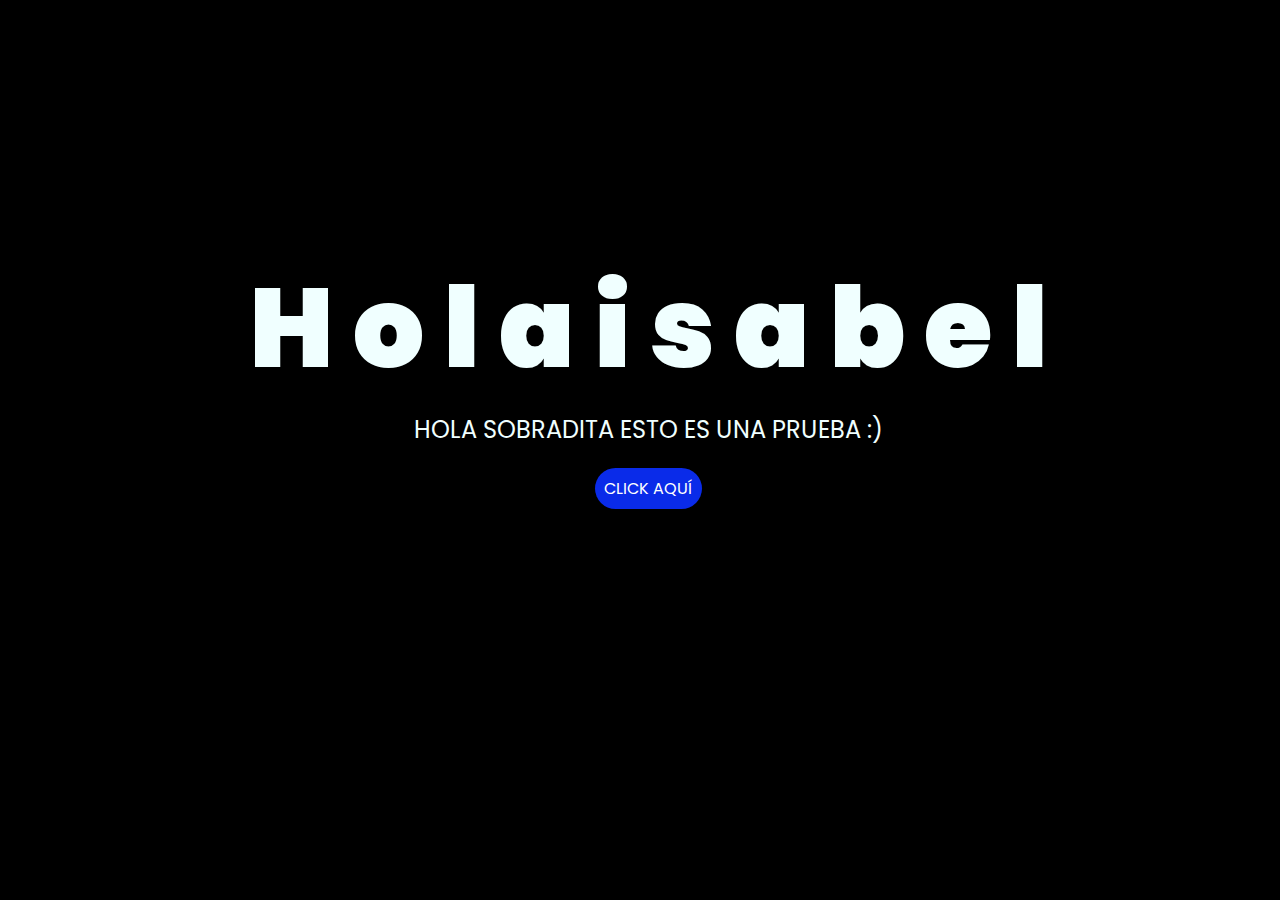
<file: index.html>
<!DOCTYPE html>
<html lang="es">

<head>
    <meta charset="UTF-8">
    <meta http-equiv="X-UA-Compatible" content="IE=edge">
    <meta name="viewport" content="width=device-width, initial-scale=1.0">
    <link rel="stylesheet" href="css/style.css">
    <link rel="icon" href="img/flowers.png" type="image/x-icon">
    <title>Flowers</title>
</head>

<body>
    <div class="greetings">
        <span>H</span>
        <span>o</span>
        <span>l</span>
        <span>a</span>
        <span>i</span>
        <span>s</span>
        <span>a</span>
        <span>b</span>
        <span>e</span>
        <span>l</span>
        
    </div>
    <div class="description">
        <span>HOLA SOBRADITA ESTO ES UNA PRUEBA  :)</span>
    </div>
    <div class="button">
        <button class="botones">
            <a href="flower.html" style="color: #fff;">CLICK AQUÍ</a>
        </button>
    </div>

</body>

</html>
</file>
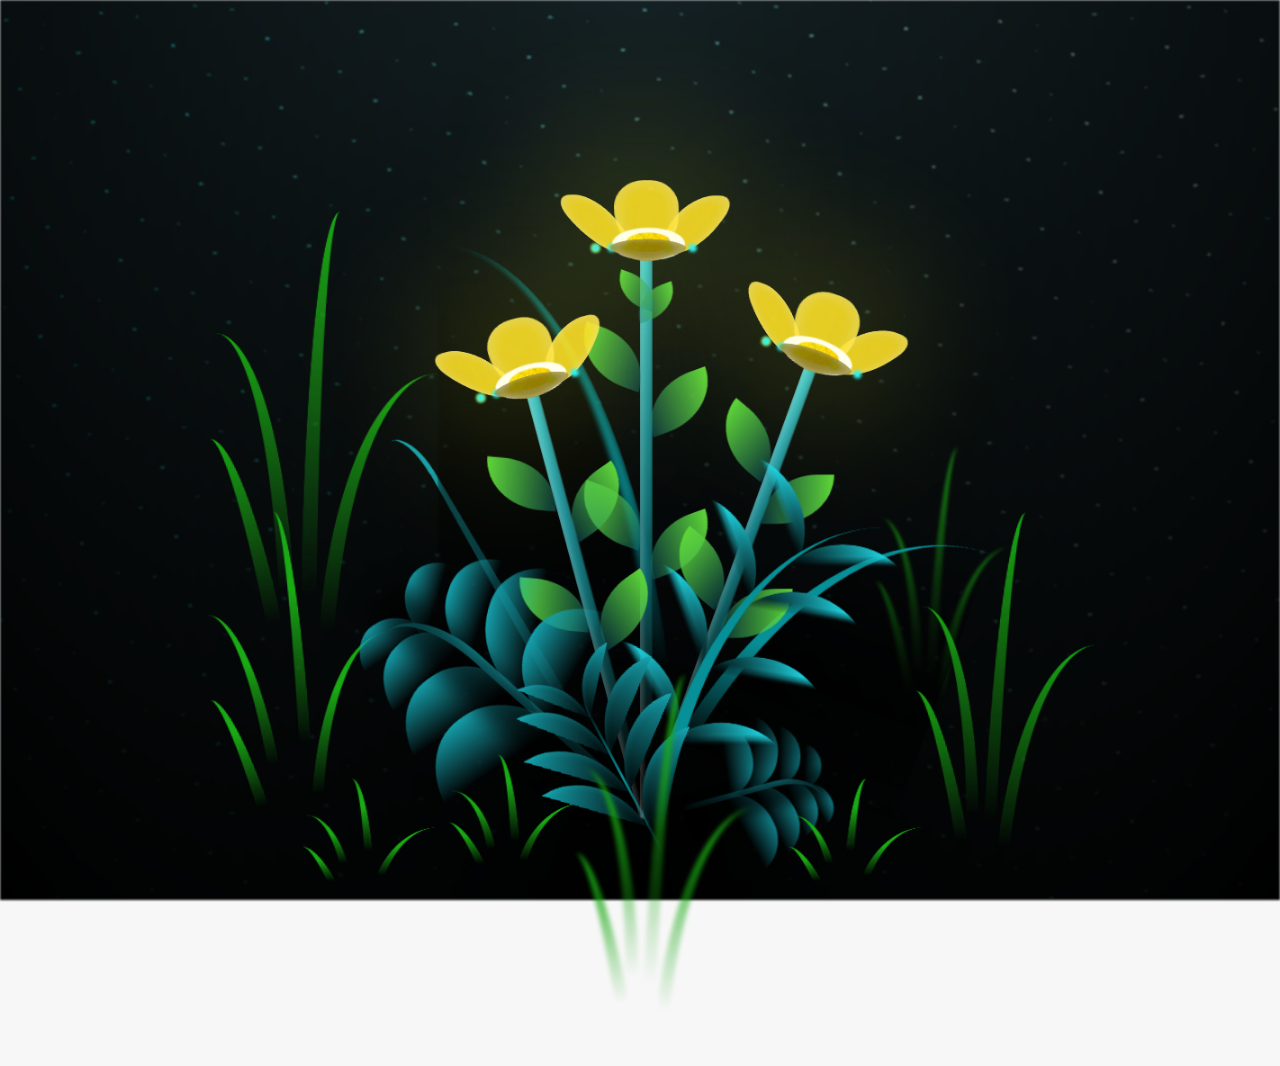
<file: flower.html>
<!DOCTYPE html>
<html lang="es">
  <head>
    <meta charset="UTF-8" />
    <meta http-equiv="X-UA-Compatible" content="IE=edge" />
    <meta name="viewport" content="width=device-width, initial-scale=1.0" />
    <link rel="stylesheet" href="css/main.css" />
    <link rel="icon" href="img/flowers.png" type="image/x-icon" />
    <title>Flower</title>
  </head>
  <body class="container">
    <audio src="sound/ChristianBasso&HaienQiu-Flowers.mp3" autoplay></audio>
    <div id="lyrics">
     
    </div>
    <h1 class="titulo">PARA TI CON CARIÑO NO ES MUCHO PERO OJALA TE GUSTE "SOBRADA" :)</h1>
  
    <div class="night"></div>
    <div class="flowers">
      <div class="flower flower--1">
        <div class="flower__leafs flower__leafs--1">
          <div class="flower__leaf flower__leaf--1"></div>
          <div class="flower__leaf flower__leaf--2"></div>
          <div class="flower__leaf flower__leaf--3"></div>
          <div class="flower__leaf flower__leaf--4"></div>
          <div class="flower__white-circle"></div>

          <div class="flower__light flower__light--1"></div>
          <div class="flower__light flower__light--2"></div>
          <div class="flower__light flower__light--3"></div>
          <div class="flower__light flower__light--4"></div>
          <div class="flower__light flower__light--5"></div>
          <div class="flower__light flower__light--6"></div>
          <div class="flower__light flower__light--7"></div>
          <div class="flower__light flower__light--8"></div>
        </div>
        <div class="flower__line">
          <div class="flower__line__leaf flower__line__leaf--1"></div>
          <div class="flower__line__leaf flower__line__leaf--2"></div>
          <div class="flower__line__leaf flower__line__leaf--3"></div>
          <div class="flower__line__leaf flower__line__leaf--4"></div>
          <div class="flower__line__leaf flower__line__leaf--5"></div>
          <div class="flower__line__leaf flower__line__leaf--6"></div>
        </div>
      </div>

      <div class="flower flower--2">
        <div class="flower__leafs flower__leafs--2">
          <div class="flower__leaf flower__leaf--1"></div>
          <div class="flower__leaf flower__leaf--2"></div>
          <div class="flower__leaf flower__leaf--3"></div>
          <div class="flower__leaf flower__leaf--4"></div>
          <div class="flower__white-circle"></div>

          <div class="flower__light flower__light--1"></div>
          <div class="flower__light flower__light--2"></div>
          <div class="flower__light flower__light--3"></div>
          <div class="flower__light flower__light--4"></div>
          <div class="flower__light flower__light--5"></div>
          <div class="flower__light flower__light--6"></div>
          <div class="flower__light flower__light--7"></div>
          <div class="flower__light flower__light--8"></div>
        </div>
        <div class="flower__line">
          <div class="flower__line__leaf flower__line__leaf--1"></div>
          <div class="flower__line__leaf flower__line__leaf--2"></div>
          <div class="flower__line__leaf flower__line__leaf--3"></div>
          <div class="flower__line__leaf flower__line__leaf--4"></div>
        </div>
      </div>

      <div class="flower flower--3">
        <div class="flower__leafs flower__leafs--3">
          <div class="flower__leaf flower__leaf--1"></div>
          <div class="flower__leaf flower__leaf--2"></div>
          <div class="flower__leaf flower__leaf--3"></div>
          <div class="flower__leaf flower__leaf--4"></div>
          <div class="flower__white-circle"></div>

          <div class="flower__light flower__light--1"></div>
          <div class="flower__light flower__light--2"></div>
          <div class="flower__light flower__light--3"></div>
          <div class="flower__light flower__light--4"></div>
          <div class="flower__light flower__light--5"></div>
          <div class="flower__light flower__light--6"></div>
          <div class="flower__light flower__light--7"></div>
          <div class="flower__light flower__light--8"></div>
        </div>
        <div class="flower__line">
          <div class="flower__line__leaf flower__line__leaf--1"></div>
          <div class="flower__line__leaf flower__line__leaf--2"></div>
          <div class="flower__line__leaf flower__line__leaf--3"></div>
          <div class="flower__line__leaf flower__line__leaf--4"></div>
        </div>
      </div>

      <div class="grow-ans" style="--d: 1.2s">
        <div class="flower__g-long">
          <div class="flower__g-long__top"></div>
          <div class="flower__g-long__bottom"></div>
        </div>
      </div>

      <div class="growing-grass">
        <div class="flower__grass flower__grass--1">
          <div class="flower__grass--top"></div>
          <div class="flower__grass--bottom"></div>
          <div class="flower__grass__leaf flower__grass__leaf--1"></div>
          <div class="flower__grass__leaf flower__grass__leaf--2"></div>
          <div class="flower__grass__leaf flower__grass__leaf--3"></div>
          <div class="flower__grass__leaf flower__grass__leaf--4"></div>
          <div class="flower__grass__leaf flower__grass__leaf--5"></div>
          <div class="flower__grass__leaf flower__grass__leaf--6"></div>
          <div class="flower__grass__leaf flower__grass__leaf--7"></div>
          <div class="flower__grass__leaf flower__grass__leaf--8"></div>
          <div class="flower__grass__overlay"></div>
        </div>
      </div>

      <div class="growing-grass">
        <div class="flower__grass flower__grass--2">
          <div class="flower__grass--top"></div>
          <div class="flower__grass--bottom"></div>
          <div class="flower__grass__leaf flower__grass__leaf--1"></div>
          <div class="flower__grass__leaf flower__grass__leaf--2"></div>
          <div class="flower__grass__leaf flower__grass__leaf--3"></div>
          <div class="flower__grass__leaf flower__grass__leaf--4"></div>
          <div class="flower__grass__leaf flower__grass__leaf--5"></div>
          <div class="flower__grass__leaf flower__grass__leaf--6"></div>
          <div class="flower__grass__leaf flower__grass__leaf--7"></div>
          <div class="flower__grass__leaf flower__grass__leaf--8"></div>
          <div class="flower__grass__overlay"></div>
        </div>
      </div>

      <div class="grow-ans" style="--d: 2.4s">
        <div class="flower__g-right flower__g-right--1">
          <div class="leaf"></div>
        </div>
      </div>

      <div class="grow-ans" style="--d: 2.8s">
        <div class="flower__g-right flower__g-right--2">
          <div class="leaf"></div>
        </div>
      </div>

      <div class="grow-ans" style="--d: 2.8s">
        <div class="flower__g-front">
          <div
            class="flower__g-front__leaf-wrapper flower__g-front__leaf-wrapper--1"
          >
            <div class="flower__g-front__leaf"></div>
          </div>
          <div
            class="flower__g-front__leaf-wrapper flower__g-front__leaf-wrapper--2"
          >
            <div class="flower__g-front__leaf"></div>
          </div>
          <div
            class="flower__g-front__leaf-wrapper flower__g-front__leaf-wrapper--3"
          >
            <div class="flower__g-front__leaf"></div>
          </div>
          <div
            class="flower__g-front__leaf-wrapper flower__g-front__leaf-wrapper--4"
          >
            <div class="flower__g-front__leaf"></div>
          </div>
          <div
            class="flower__g-front__leaf-wrapper flower__g-front__leaf-wrapper--5"
          >
            <div class="flower__g-front__leaf"></div>
          </div>
          <div
            class="flower__g-front__leaf-wrapper flower__g-front__leaf-wrapper--6"
          >
            <div class="flower__g-front__leaf"></div>
          </div>
          <div
            class="flower__g-front__leaf-wrapper flower__g-front__leaf-wrapper--7"
          >
            <div class="flower__g-front__leaf"></div>
          </div>
          <div
            class="flower__g-front__leaf-wrapper flower__g-front__leaf-wrapper--8"
          >
            <div class="flower__g-front__leaf"></div>
          </div>
          <div class="flower__g-front__line"></div>
        </div>
      </div>

      <div class="grow-ans" style="--d: 3.2s">
        <div class="flower__g-fr">
          <div class="leaf"></div>
          <div class="flower__g-fr__leaf flower__g-fr__leaf--1"></div>
          <div class="flower__g-fr__leaf flower__g-fr__leaf--2"></div>
          <div class="flower__g-fr__leaf flower__g-fr__leaf--3"></div>
          <div class="flower__g-fr__leaf flower__g-fr__leaf--4"></div>
          <div class="flower__g-fr__leaf flower__g-fr__leaf--5"></div>
          <div class="flower__g-fr__leaf flower__g-fr__leaf--6"></div>
          <div class="flower__g-fr__leaf flower__g-fr__leaf--7"></div>
          <div class="flower__g-fr__leaf flower__g-fr__leaf--8"></div>
        </div>
      </div>

      <div class="long-g long-g--0">
        <div class="grow-ans" style="--d: 3s">
          <div class="leaf leaf--0"></div>
        </div>
        <div class="grow-ans" style="--d: 2.2s">
          <div class="leaf leaf--1"></div>
        </div>
        <div class="grow-ans" style="--d: 3.4s">
          <div class="leaf leaf--2"></div>
        </div>
        <div class="grow-ans" style="--d: 3.6s">
          <div class="leaf leaf--3"></div>
        </div>
      </div>

      <div class="long-g long-g--1">
        <div class="grow-ans" style="--d: 3.6s">
          <div class="leaf leaf--0"></div>
        </div>
        <div class="grow-ans" style="--d: 3.8s">
          <div class="leaf leaf--1"></div>
        </div>
        <div class="grow-ans" style="--d: 4s">
          <div class="leaf leaf--2"></div>
        </div>
        <div class="grow-ans" style="--d: 4.2s">
          <div class="leaf leaf--3"></div>
        </div>
      </div>

      <div class="long-g long-g--2">
        <div class="grow-ans" style="--d: 4s">
          <div class="leaf leaf--0"></div>
        </div>
        <div class="grow-ans" style="--d: 4.2s">
          <div class="leaf leaf--1"></div>
        </div>
        <div class="grow-ans" style="--d: 4.4s">
          <div class="leaf leaf--2"></div>
        </div>
        <div class="grow-ans" style="--d: 4.6s">
          <div class="leaf leaf--3"></div>
        </div>
      </div>

      <div class="long-g long-g--3">
        <div class="grow-ans" style="--d: 4s">
          <div class="leaf leaf--0"></div>
        </div>
        <div class="grow-ans" style="--d: 4.2s">
          <div class="leaf leaf--1"></div>
        </div>
        <div class="grow-ans" style="--d: 3s">
          <div class="leaf leaf--2"></div>
        </div>
        <div class="grow-ans" style="--d: 3.6s">
          <div class="leaf leaf--3"></div>
        </div>
      </div>

      <div class="long-g long-g--4">
        <div class="grow-ans" style="--d: 4s">
          <div class="leaf leaf--0"></div>
        </div>
        <div class="grow-ans" style="--d: 4.2s">
          <div class="leaf leaf--1"></div>
        </div>
        <div class="grow-ans" style="--d: 3s">
          <div class="leaf leaf--2"></div>
        </div>
        <div class="grow-ans" style="--d: 3.6s">
          <div class="leaf leaf--3"></div>
        </div>
      </div>

      <div class="long-g long-g--5">
        <div class="grow-ans" style="--d: 4s">
          <div class="leaf leaf--0"></div>
        </div>
        <div class="grow-ans" style="--d: 4.2s">
          <div class="leaf leaf--1"></div>
        </div>
        <div class="grow-ans" style="--d: 3s">
          <div class="leaf leaf--2"></div>
        </div>
        <div class="grow-ans" style="--d: 3.6s">
          <div class="leaf leaf--3"></div>
        </div>
      </div>

      <div class="long-g long-g--6">
        <div class="grow-ans" style="--d: 4.2s">
          <div class="leaf leaf--0"></div>
        </div>
        <div class="grow-ans" style="--d: 4.4s">
          <div class="leaf leaf--1"></div>
        </div>
        <div class="grow-ans" style="--d: 4.6s">
          <div class="leaf leaf--2"></div>
        </div>
        <div class="grow-ans" style="--d: 4.8s">
          <div class="leaf leaf--3"></div>
        </div>
      </div>

      <div class="long-g long-g--7">
        <div class="grow-ans" style="--d: 3s">
          <div class="leaf leaf--0"></div>
        </div>
        <div class="grow-ans" style="--d: 3.2s">
          <div class="leaf leaf--1"></div>
        </div>
        <div class="grow-ans" style="--d: 3.5s">
          <div class="leaf leaf--2"></div>
        </div>
        <div class="grow-ans" style="--d: 3.6s">
          <div class="leaf leaf--3"></div>
        </div>
      </div>
    </div>
    <script src="anim.js"></script>
    <script src="main.js"></script>
  </body>
</html>
</file>
<file: css/style.css>
@import url('https://fonts.googleapis.com/css2?family=Poppins:ital,wght@0,500;1,900&display=swap');
*{
    font-family: 'Poppins',cursive;
}
body{
    color: azure;
    width: 100%;
    height: 82vh;
    display: flex;
    flex-direction: column;
    align-items: center;
    justify-content: center;
    background-color: black;
    /* padding-top: -30; */
}

.botones{
    padding: 9px;
    border-radius: 80px;
    background-color: transparent;
    border: none;
}

.botones a{
    background-color: #0a2be9;
    padding: 9px;
    border-radius: 80px;
    -webkit-border-radius: 80px;
    -moz-border-radius: 80px;
    -ms-border-radius: 80px;
    -o-border-radius: 80px;

}

.botones a:focus{
    background-color: rgb(50, 194, 194);
}

.greetings{
    font-size: 7rem;
    font-weight: 900;
}
.greetings > span{
    animation: glow 2.5s ease-in-out infinite;
}
@keyframes glow{
    0%, 100%{
        color: #fff;
        text-shadow: 0 0 12px #39c6d6, 0 0 50px #39c6d6, 0 0 100px #39c6d6;
    }
    10%, 90%{
        color: #111;
        text-shadow: none;
    }
}
.greetings > span:nth-child(2){
    animation-delay: .2s ;
}
.greetings > span:nth-child(3){
    animation-delay: .4s ;
}
.greetings > span:nth-child(4){
    animation-delay: .6s;
}
.greetings > span:nth-child(5){
    animation-delay: .8s;
}
.greetings > span:nth-child(6){
    animation-delay: 1s;
}
.greetings > span:nth-child(7){
    animation-delay: 1.3s ;
}
.greetings > span:nth-child(8){
    animation-delay: 1.5s ;
}.greetings > span:nth-child(9){
    animation-delay: 1.7s ;
}.greetings > span:nth-child(10){
    animation-delay: 1.9s ;
}

.description{
    font-size: 1.5rem;
    margin-bottom: 20px;
}

.button a{
    text-decoration: none;
    font-size: 1rem;
    color: #111;
}

@media screen and (max-width:574px){
    .greetings{
        display: block;
        font-size: 4rem;
        font-weight: 800;
        text-align: center;
    }
    .description{
        font-size: 2rem;
    }
    
    .button a{
        font-size: 1rem;
    }
}
</file>
<file: css/main.css>
*,
*::after,
*::before {
  padding: 0;
  margin: 0;
  box-sizing: border-box;
}

:root {
  --dark-color: #000;
}

body {
  display: flex;
  align-items: flex-end;
  justify-content: center;
  min-height: 100vh;
  background-color: var(--dark-color);
  overflow: hidden;
  perspective: 1000px;
}

#lyrics {
  font-size: 28px;
  font-family: "Franklin Gothic Medium", "Arial Narrow", Arial, sans-serif;
  color: white;
  position: absolute;
  margin-bottom: 20%;
  z-index: 1;
  font-weight: bold;
  letter-spacing: 4px;
}
@media only screen and (max-width: 600px) {
  /* Estilos específicos para dispositivos con un ancho máximo de 600px */
  #lyrics {
      font-size: 14px; /* Reduce el tamaño del texto para dispositivos más pequeños */
      margin-bottom: 530px;
      letter-spacing: 3px;
  }

}
.titulo {
  margin-bottom: 180px;
  font-family: "Arial Narrow", Arial, sans-serif;
  color: yellow;
  position: absolute;
  font-weight: bold;
  letter-spacing: 10px;
  opacity: 0;
  animation: fadeIn 3s ease-in-out forwards;
  text-align: center;
}
@keyframes fadeIn {
  from {
    opacity: 0;
  }
  to {
    opacity: 1;
  }
}

.night {
  z-index: -1;
  position: absolute;
  left: 50%;
  top: 0;
  transform: translateX(-50%);
  width: 100%;
  height: 100%;
  filter: blur(0.1vmin);
  background-image: radial-gradient(
      ellipse at top,
      transparent 0%,
      var(--dark-color)
    ),
    radial-gradient(
      ellipse at bottom,
      var(--dark-color),
      rgba(145, 233, 255, 0.2)
    ),
    repeating-linear-gradient(
      220deg,
      rgb(0, 0, 0) 0px,
      rgb(0, 0, 0) 19px,
      transparent 19px,
      transparent 22px
    ),
    repeating-linear-gradient(
      189deg,
      rgb(0, 0, 0) 0px,
      rgb(0, 0, 0) 19px,
      transparent 19px,
      transparent 22px
    ),
    repeating-linear-gradient(
      148deg,
      rgb(0, 0, 0) 0px,
      rgb(0, 0, 0) 19px,
      transparent 19px,
      transparent 22px
    ),
    linear-gradient(90deg, rgb(0, 255, 250), rgb(240, 240, 240));
}

.flowers {
  position: relative;
  transform: scale(0.9);
  /*margin-bottom: 100px;
  */
}

@media only screen and (max-width: 600px) {
  /* Estilos específicos para dispositivos con un ancho máximo de 600px */
.flowers {
      font-size: 14px;
      margin-bottom: 35%;
      letter-spacing: 3px;
      transform: scale(1.0);
}

}

.flower {
  position: absolute;
  bottom: 10vmin;
  transform-origin: bottom center;
  z-index: 10;
  --fl-speed: 0.8s;
}
.flower--1 {
  -webkit-animation: moving-flower-1 4s linear infinite;
  animation: moving-flower-1 4s linear infinite;
}
.flower--1 .flower__line {
  height: 70vmin;
  -webkit-animation-delay: 0.3s;
  animation-delay: 0.3s;
}
.flower--1 .flower__line__leaf--1 {
  -webkit-animation: blooming-leaf-right var(--fl-speed) 1.6s backwards;
  animation: blooming-leaf-right var(--fl-speed) 1.6s backwards;
}
.flower--1 .flower__line__leaf--2 {
  -webkit-animation: blooming-leaf-right var(--fl-speed) 1.4s backwards;
  animation: blooming-leaf-right var(--fl-speed) 1.4s backwards;
}
.flower--1 .flower__line__leaf--3 {
  -webkit-animation: blooming-leaf-left var(--fl-speed) 1.2s backwards;
  animation: blooming-leaf-left var(--fl-speed) 1.2s backwards;
}
.flower--1 .flower__line__leaf--4 {
  -webkit-animation: blooming-leaf-left var(--fl-speed) 1s backwards;
  animation: blooming-leaf-left var(--fl-speed) 1s backwards;
}
.flower--1 .flower__line__leaf--5 {
  -webkit-animation: blooming-leaf-right var(--fl-speed) 1.8s backwards;
  animation: blooming-leaf-right var(--fl-speed) 1.8s backwards;
}
.flower--1 .flower__line__leaf--6 {
  -webkit-animation: blooming-leaf-left var(--fl-speed) 2s backwards;
  animation: blooming-leaf-left var(--fl-speed) 2s backwards;
}
.flower--2 {
  left: 50%;
  transform: rotate(20deg);
  -webkit-animation: moving-flower-2 4s linear infinite;
  animation: moving-flower-2 4s linear infinite;
}
.flower--2 .flower__line {
  height: 60vmin;
  -webkit-animation-delay: 0.6s;
  animation-delay: 0.6s;
}
.flower--2 .flower__line__leaf--1 {
  -webkit-animation: blooming-leaf-right var(--fl-speed) 1.9s backwards;
  animation: blooming-leaf-right var(--fl-speed) 1.9s backwards;
}
.flower--2 .flower__line__leaf--2 {
  -webkit-animation: blooming-leaf-right var(--fl-speed) 1.7s backwards;
  animation: blooming-leaf-right var(--fl-speed) 1.7s backwards;
}
.flower--2 .flower__line__leaf--3 {
  -webkit-animation: blooming-leaf-left var(--fl-speed) 1.5s backwards;
  animation: blooming-leaf-left var(--fl-speed) 1.5s backwards;
}
.flower--2 .flower__line__leaf--4 {
  -webkit-animation: blooming-leaf-left var(--fl-speed) 1.3s backwards;
  animation: blooming-leaf-left var(--fl-speed) 1.3s backwards;
}
.flower--3 {
  left: 50%;
  transform: rotate(-15deg);
  -webkit-animation: moving-flower-3 4s linear infinite;
  animation: moving-flower-3 4s linear infinite;
}
.flower--3 .flower__line {
  -webkit-animation-delay: 0.9s;
  animation-delay: 0.9s;
}
.flower--3 .flower__line__leaf--1 {
  -webkit-animation: blooming-leaf-right var(--fl-speed) 2.5s backwards;
  animation: blooming-leaf-right var(--fl-speed) 2.5s backwards;
}
.flower--3 .flower__line__leaf--2 {
  -webkit-animation: blooming-leaf-right var(--fl-speed) 2.3s backwards;
  animation: blooming-leaf-right var(--fl-speed) 2.3s backwards;
}
.flower--3 .flower__line__leaf--3 {
  -webkit-animation: blooming-leaf-left var(--fl-speed) 2.1s backwards;
  animation: blooming-leaf-left var(--fl-speed) 2.1s backwards;
}
.flower--3 .flower__line__leaf--4 {
  -webkit-animation: blooming-leaf-left var(--fl-speed) 1.9s backwards;
  animation: blooming-leaf-left var(--fl-speed) 1.9s backwards;
}
.flower__leafs {
  position: relative;
  -webkit-animation: blooming-flower 2s backwards;
  animation: blooming-flower 2s backwards;
}
.flower__leafs--1 {
  -webkit-animation-delay: 1.1s;
  animation-delay: 1.1s;
}
.flower__leafs--2 {
  -webkit-animation-delay: 1.4s;
  animation-delay: 1.4s;
}
.flower__leafs--3 {
  -webkit-animation-delay: 1.7s;
  animation-delay: 1.7s;
}
.flower__leafs::after {
  content: "";
  position: absolute;
  left: 0;
  top: 0;
  transform: translate(-50%, -100%);
  width: 8vmin;
  height: 8vmin;
  background-color: #f9fd25;
  /* background-color: #fd2525; */
  filter: blur(10vmin);
}
.flower__leaf {
  position: absolute;
  bottom: 0;
  left: 50%;
  width: 8vmin;
  height: 11vmin;
  border-radius: 51% 49% 47% 53%/44% 45% 55% 69%;
  background-color: #253bfd;
  background-color: #fddd25;
  transform-origin: bottom center;
  opacity: 0.9;
  box-shadow: inset 0 0 2vmin rgba(255, 255, 255, 0.5);
}
.flower__leaf--1 {
  transform: translate(-10%, 1%) rotateY(40deg) rotateX(-50deg);
}
.flower__leaf--2 {
  transform: translate(-50%, -4%) rotateX(40deg);
}
.flower__leaf--3 {
  transform: translate(-90%, 0%) rotateY(45deg) rotateX(50deg);
}
.flower__leaf--4 {
  width: 8vmin;
  height: 8vmin;
  transform-origin: bottom left;
  border-radius: 4vmin 10vmin 4vmin 4vmin;
  transform: translate(0%, 18%) rotateX(70deg) rotate(-43deg);
  background-color: #7c6901;
  z-index: 1;
  opacity: 0.8;
}
.flower__white-circle {
  position: absolute;
  left: -3.5vmin;
  top: -3vmin;
  width: 9vmin;
  height: 4vmin;
  border-radius: 50%;
  background-color: #fff;
}
.flower__white-circle::after {
  content: "";
  position: absolute;
  left: 50%;
  top: 45%;
  transform: translate(-50%, -50%);
  width: 60%;
  height: 60%;
  border-radius: inherit;
  background-image: repeating-linear-gradient(
      135deg,
      rgba(0, 0, 0, 0.03) 0px,
      rgba(0, 0, 0, 0.03) 1px,
      transparent 1px,
      transparent 12px
    ),
    repeating-linear-gradient(
      45deg,
      rgba(0, 0, 0, 0.03) 0px,
      rgba(0, 0, 0, 0.03) 1px,
      transparent 1px,
      transparent 12px
    ),
    repeating-linear-gradient(
      67.5deg,
      rgba(0, 0, 0, 0.03) 0px,
      rgba(0, 0, 0, 0.03) 1px,
      transparent 1px,
      transparent 12px
    ),
    repeating-linear-gradient(
      135deg,
      rgba(0, 0, 0, 0.03) 0px,
      rgba(0, 0, 0, 0.03) 1px,
      transparent 1px,
      transparent 12px
    ),
    repeating-linear-gradient(
      45deg,
      rgba(0, 0, 0, 0.03) 0px,
      rgba(0, 0, 0, 0.03) 1px,
      transparent 1px,
      transparent 12px
    ),
    repeating-linear-gradient(
      112.5deg,
      rgba(0, 0, 0, 0.03) 0px,
      rgba(0, 0, 0, 0.03) 1px,
      transparent 1px,
      transparent 12px
    ),
    repeating-linear-gradient(
      112.5deg,
      rgba(0, 0, 0, 0.03) 0px,
      rgba(0, 0, 0, 0.03) 1px,
      transparent 1px,
      transparent 12px
    ),
    repeating-linear-gradient(
      45deg,
      rgba(0, 0, 0, 0.03) 0px,
      rgba(0, 0, 0, 0.03) 1px,
      transparent 1px,
      transparent 12px
    ),
    repeating-linear-gradient(
      22.5deg,
      rgba(0, 0, 0, 0.03) 0px,
      rgba(0, 0, 0, 0.03) 1px,
      transparent 1px,
      transparent 12px
    ),
    repeating-linear-gradient(
      45deg,
      rgba(0, 0, 0, 0.03) 0px,
      rgba(0, 0, 0, 0.03) 1px,
      transparent 1px,
      transparent 12px
    ),
    repeating-linear-gradient(
      22.5deg,
      rgba(0, 0, 0, 0.03) 0px,
      rgba(0, 0, 0, 0.03) 1px,
      transparent 1px,
      transparent 12px
    ),
    repeating-linear-gradient(
      135deg,
      rgba(0, 0, 0, 0.03) 0px,
      rgba(0, 0, 0, 0.03) 1px,
      transparent 1px,
      transparent 12px
    ),
    repeating-linear-gradient(
      157.5deg,
      rgba(0, 0, 0, 0.03) 0px,
      rgba(0, 0, 0, 0.03) 1px,
      transparent 1px,
      transparent 12px
    ),
    repeating-linear-gradient(
      67.5deg,
      rgba(0, 0, 0, 0.03) 0px,
      rgba(0, 0, 0, 0.03) 1px,
      transparent 1px,
      transparent 12px
    ),
    repeating-linear-gradient(
      67.5deg,
      rgba(0, 0, 0, 0.03) 0px,
      rgba(0, 0, 0, 0.03) 1px,
      transparent 1px,
      transparent 12px
    ),
    linear-gradient(90deg, rgb(255, 235, 18), rgb(255, 206, 0));
}
.flower__line {
  height: 55vmin;
  width: 1.5vmin;
  background-image: linear-gradient(
      to left,
      rgba(0, 0, 0, 0.2),
      transparent,
      rgba(255, 255, 255, 0.2)
    ),
    linear-gradient(to top, transparent 10%, #14757a, #39c6d6);
  box-shadow: inset 0 0 2px rgba(0, 0, 0, 0.5);
  -webkit-animation: grow-flower-tree 4s backwards;
  animation: grow-flower-tree 4s backwards;
}
.flower__line__leaf {
  --w: 7vmin;
  --h: calc(var(--w) + 2vmin);
  position: absolute;
  top: 20%;
  left: 90%;
  width: var(--w);
  height: var(--h);
  border-top-right-radius: var(--h);
  border-bottom-left-radius: var(--h);
  background-image: linear-gradient(to top, rgba(20, 117, 122, 0.4), #5ed639);
}
.flower__line__leaf--1 {
  transform: rotate(70deg) rotateY(30deg);
}
.flower__line__leaf--2 {
  top: 45%;
  transform: rotate(70deg) rotateY(30deg);
}
.flower__line__leaf--3,
.flower__line__leaf--4,
.flower__line__leaf--6 {
  border-top-right-radius: 0;
  border-bottom-left-radius: 0;
  border-top-left-radius: var(--h);
  border-bottom-right-radius: var(--h);
  left: -460%;
  top: 12%;
  transform: rotate(-70deg) rotateY(30deg);
}
.flower__line__leaf--4 {
  top: 40%;
}
.flower__line__leaf--5 {
  top: 0;
  transform-origin: left;
  transform: rotate(70deg) rotateY(30deg) scale(0.6);
}
.flower__line__leaf--6 {
  top: -2%;
  left: -450%;
  transform-origin: right;
  transform: rotate(-70deg) rotateY(30deg) scale(0.6);
}
.flower__light {
  position: absolute;
  bottom: 0vmin;
  width: 1vmin;
  height: 1vmin;
  background-color: rgb(255, 251, 0);
  border-radius: 50%;
  filter: blur(0.2vmin);
  -webkit-animation: light-ans 4s linear infinite backwards;
  animation: light-ans 4s linear infinite backwards;
}
.flower__light:nth-child(odd) {
  background-color: #23f0ff;
}
.flower__light--1 {
  left: -2vmin;
  -webkit-animation-delay: 1s;
  animation-delay: 1s;
}
.flower__light--2 {
  left: 3vmin;
  -webkit-animation-delay: 0.5s;
  animation-delay: 0.5s;
}
.flower__light--3 {
  left: -6vmin;
  -webkit-animation-delay: 0.3s;
  animation-delay: 0.3s;
}
.flower__light--4 {
  left: 6vmin;
  -webkit-animation-delay: 0.9s;
  animation-delay: 0.9s;
}
.flower__light--5 {
  left: -1vmin;
  -webkit-animation-delay: 1.5s;
  animation-delay: 1.5s;
}
.flower__light--6 {
  left: -4vmin;
  -webkit-animation-delay: 3s;
  animation-delay: 3s;
}
.flower__light--7 {
  left: 3vmin;
  -webkit-animation-delay: 2s;
  animation-delay: 2s;
}
.flower__light--8 {
  left: -6vmin;
  -webkit-animation-delay: 3.5s;
  animation-delay: 3.5s;
}
.flower__grass {
  --c: #159faa;
  --line-w: 1.5vmin;
  position: absolute;
  bottom: 12vmin;
  left: -7vmin;
  display: flex;
  flex-direction: column;
  align-items: flex-end;
  z-index: 20;
  transform-origin: bottom center;
  transform: rotate(-48deg) rotateY(40deg);
}
.flower__grass--1 {
  -webkit-animation: moving-grass 2s linear infinite;
  animation: moving-grass 2s linear infinite;
}
.flower__grass--2 {
  left: 2vmin;
  bottom: 10vmin;
  transform: scale(0.5) rotate(75deg) rotateX(10deg) rotateY(-200deg);
  opacity: 0.8;
  z-index: 0;
  -webkit-animation: moving-grass--2 1.5s linear infinite;
  animation: moving-grass--2 1.5s linear infinite;
}
.flower__grass--top {
  width: 7vmin;
  height: 10vmin;
  border-top-right-radius: 100%;
  border-right: var(--line-w) solid var(--c);
  transform-origin: bottom center;
  transform: rotate(-2deg);
}
.flower__grass--bottom {
  margin-top: -2px;
  width: var(--line-w);
  height: 25vmin;
  background-image: linear-gradient(to top, transparent, var(--c));
}
.flower__grass__leaf {
  --size: 10vmin;
  position: absolute;
  width: calc(var(--size) * 2.1);
  height: var(--size);
  border-top-left-radius: var(--size);
  border-top-right-radius: var(--size);
  background-image: linear-gradient(
    to top,
    transparent,
    transparent 30%,
    var(--c)
  );
  z-index: 100;
}
.flower__grass__leaf--1 {
  top: -6%;
  left: 30%;
  --size: 6vmin;
  transform: rotate(-20deg);
  -webkit-animation: growing-grass-ans--1 2s 2.6s backwards;
  animation: growing-grass-ans--1 2s 2.6s backwards;
}
@-webkit-keyframes growing-grass-ans--1 {
  0% {
    transform-origin: bottom left;
    transform: rotate(-20deg) scale(0);
  }
}
@keyframes growing-grass-ans--1 {
  0% {
    transform-origin: bottom left;
    transform: rotate(-20deg) scale(0);
  }
}
.flower__grass__leaf--2 {
  top: -5%;
  left: -110%;
  --size: 6vmin;
  transform: rotate(10deg);
  -webkit-animation: growing-grass-ans--2 2s 2.4s linear backwards;
  animation: growing-grass-ans--2 2s 2.4s linear backwards;
}
@-webkit-keyframes growing-grass-ans--2 {
  0% {
    transform-origin: bottom right;
    transform: rotate(10deg) scale(0);
  }
}
@keyframes growing-grass-ans--2 {
  0% {
    transform-origin: bottom right;
    transform: rotate(10deg) scale(0);
  }
}
.flower__grass__leaf--3 {
  top: 5%;
  left: 60%;
  --size: 8vmin;
  transform: rotate(-18deg) rotateX(-20deg);
  -webkit-animation: growing-grass-ans--3 2s 2.2s linear backwards;
  animation: growing-grass-ans--3 2s 2.2s linear backwards;
}
@-webkit-keyframes growing-grass-ans--3 {
  0% {
    transform-origin: bottom left;
    transform: rotate(-18deg) rotateX(-20deg) scale(0);
  }
}
@keyframes growing-grass-ans--3 {
  0% {
    transform-origin: bottom left;
    transform: rotate(-18deg) rotateX(-20deg) scale(0);
  }
}
.flower__grass__leaf--4 {
  top: 6%;
  left: -135%;
  --size: 8vmin;
  transform: rotate(2deg);
  -webkit-animation: growing-grass-ans--4 2s 2s linear backwards;
  animation: growing-grass-ans--4 2s 2s linear backwards;
}
@-webkit-keyframes growing-grass-ans--4 {
  0% {
    transform-origin: bottom right;
    transform: rotate(2deg) scale(0);
  }
}
@keyframes growing-grass-ans--4 {
  0% {
    transform-origin: bottom right;
    transform: rotate(2deg) scale(0);
  }
}
.flower__grass__leaf--5 {
  top: 20%;
  left: 60%;
  --size: 10vmin;
  transform: rotate(-24deg) rotateX(-20deg);
  -webkit-animation: growing-grass-ans--5 2s 1.8s linear backwards;
  animation: growing-grass-ans--5 2s 1.8s linear backwards;
}
@-webkit-keyframes growing-grass-ans--5 {
  0% {
    transform-origin: bottom left;
    transform: rotate(-24deg) rotateX(-20deg) scale(0);
  }
}
@keyframes growing-grass-ans--5 {
  0% {
    transform-origin: bottom left;
    transform: rotate(-24deg) rotateX(-20deg) scale(0);
  }
}
.flower__grass__leaf--6 {
  top: 22%;
  left: -180%;
  --size: 10vmin;
  transform: rotate(10deg);
  -webkit-animation: growing-grass-ans--6 2s 1.6s linear backwards;
  animation: growing-grass-ans--6 2s 1.6s linear backwards;
}
@-webkit-keyframes growing-grass-ans--6 {
  0% {
    transform-origin: bottom right;
    transform: rotate(10deg) scale(0);
  }
}
@keyframes growing-grass-ans--6 {
  0% {
    transform-origin: bottom right;
    transform: rotate(10deg) scale(0);
  }
}
.flower__grass__leaf--7 {
  top: 39%;
  left: 70%;
  --size: 10vmin;
  transform: rotate(-10deg);
  -webkit-animation: growing-grass-ans--7 2s 1.4s linear backwards;
  animation: growing-grass-ans--7 2s 1.4s linear backwards;
}
@-webkit-keyframes growing-grass-ans--7 {
  0% {
    transform-origin: bottom left;
    transform: rotate(-10deg) scale(0);
  }
}
@keyframes growing-grass-ans--7 {
  0% {
    transform-origin: bottom left;
    transform: rotate(-10deg) scale(0);
  }
}
.flower__grass__leaf--8 {
  top: 40%;
  left: -215%;
  --size: 11vmin;
  transform: rotate(10deg);
  -webkit-animation: growing-grass-ans--8 2s 1.2s linear backwards;
  animation: growing-grass-ans--8 2s 1.2s linear backwards;
}
@-webkit-keyframes growing-grass-ans--8 {
  0% {
    transform-origin: bottom right;
    transform: rotate(10deg) scale(0);
  }
}
@keyframes growing-grass-ans--8 {
  0% {
    transform-origin: bottom right;
    transform: rotate(10deg) scale(0);
  }
}
.flower__grass__overlay {
  position: absolute;
  top: -10%;
  right: 0%;
  width: 100%;
  height: 100%;
  background-color: rgba(0, 0, 0, 0.6);
  filter: blur(1.5vmin);
  z-index: 100;
}
.flower__g-long {
  --w: 2vmin;
  --h: 6vmin;
  --c: #159faa;
  position: absolute;
  bottom: 10vmin;
  left: -3vmin;
  transform-origin: bottom center;
  transform: rotate(-30deg) rotateY(-20deg);
  display: flex;
  flex-direction: column;
  align-items: flex-end;
  -webkit-animation: flower-g-long-ans 3s linear infinite;
  animation: flower-g-long-ans 3s linear infinite;
}
@-webkit-keyframes flower-g-long-ans {
  0%,
  100% {
    transform: rotate(-30deg) rotateY(-20deg);
  }
  50% {
    transform: rotate(-32deg) rotateY(-20deg);
  }
}
@keyframes flower-g-long-ans {
  0%,
  100% {
    transform: rotate(-30deg) rotateY(-20deg);
  }
  50% {
    transform: rotate(-32deg) rotateY(-20deg);
  }
}
.flower__g-long__top {
  top: calc(var(--h) * -1);
  width: calc(var(--w) + 1vmin);
  height: var(--h);
  border-top-right-radius: 100%;
  border-right: 0.7vmin solid var(--c);
  transform: translate(-0.7vmin, 1vmin);
}
.flower__g-long__bottom {
  width: var(--w);
  height: 50vmin;
  transform-origin: bottom center;
  background-image: linear-gradient(to top, transparent 30%, var(--c));
  box-shadow: inset 0 0 2px rgba(0, 0, 0, 0.5);
  -webkit-clip-path: polygon(35% 0, 65% 1%, 100% 100%, 0% 100%);
  clip-path: polygon(35% 0, 65% 1%, 100% 100%, 0% 100%);
}
.flower__g-right {
  position: absolute;
  bottom: 6vmin;
  left: -2vmin;
  transform-origin: bottom left;
  transform: rotate(20deg);
}
.flower__g-right .leaf {
  width: 30vmin;
  height: 50vmin;
  border-top-left-radius: 100%;
  border-left: 2vmin solid #079097;
  background-image: linear-gradient(
    to bottom,
    transparent,
    var(--dark-color) 60%
  );
  -webkit-mask-image: linear-gradient(to top, transparent 30%, #079097 60%);
}
.flower__g-right--1 {
  -webkit-animation: flower-g-right-ans 2.5s linear infinite;
  animation: flower-g-right-ans 2.5s linear infinite;
}
.flower__g-right--2 {
  left: 5vmin;
  transform: rotateY(-180deg);
  -webkit-animation: flower-g-right-ans--2 3s linear infinite;
  animation: flower-g-right-ans--2 3s linear infinite;
}
.flower__g-right--2 .leaf {
  height: 75vmin;
  filter: blur(0.3vmin);
  opacity: 0.8;
}
@-webkit-keyframes flower-g-right-ans {
  0%,
  100% {
    transform: rotate(20deg);
  }
  50% {
    transform: rotate(24deg) rotateX(-20deg);
  }
}
@keyframes flower-g-right-ans {
  0%,
  100% {
    transform: rotate(20deg);
  }
  50% {
    transform: rotate(24deg) rotateX(-20deg);
  }
}
@-webkit-keyframes flower-g-right-ans--2 {
  0%,
  100% {
    transform: rotateY(-180deg) rotate(0deg) rotateX(-20deg);
  }
  50% {
    transform: rotateY(-180deg) rotate(6deg) rotateX(-20deg);
  }
}
@keyframes flower-g-right-ans--2 {
  0%,
  100% {
    transform: rotateY(-180deg) rotate(0deg) rotateX(-20deg);
  }
  50% {
    transform: rotateY(-180deg) rotate(6deg) rotateX(-20deg);
  }
}
.flower__g-front {
  position: absolute;
  bottom: 6vmin;
  left: 2.5vmin;
  z-index: 100;
  transform-origin: bottom center;
  transform: rotate(-28deg) rotateY(30deg) scale(1.04);
  -webkit-animation: flower__g-front-ans 2s linear infinite;
  animation: flower__g-front-ans 2s linear infinite;
}
@-webkit-keyframes flower__g-front-ans {
  0%,
  100% {
    transform: rotate(-28deg) rotateY(30deg) scale(1.04);
  }
  50% {
    transform: rotate(-35deg) rotateY(40deg) scale(1.04);
  }
}
@keyframes flower__g-front-ans {
  0%,
  100% {
    transform: rotate(-28deg) rotateY(30deg) scale(1.04);
  }
  50% {
    transform: rotate(-35deg) rotateY(40deg) scale(1.04);
  }
}
.flower__g-front__line {
  width: 0.3vmin;
  height: 20vmin;
  background-image: linear-gradient(
    to top,
    transparent,
    #079097,
    transparent 100%
  );
  position: relative;
}
.flower__g-front__leaf-wrapper {
  position: absolute;
  top: 0;
  left: 0;
  transform-origin: bottom left;
  transform: rotate(10deg);
}
.flower__g-front__leaf-wrapper:nth-child(even) {
  left: 0vmin;
  transform: rotateY(-180deg) rotate(5deg);
  -webkit-animation: flower__g-front__leaf-left-ans 1s ease-in backwards;
  animation: flower__g-front__leaf-left-ans 1s ease-in backwards;
}
.flower__g-front__leaf-wrapper:nth-child(odd) {
  -webkit-animation: flower__g-front__leaf-ans 1s ease-in backwards;
  animation: flower__g-front__leaf-ans 1s ease-in backwards;
}
.flower__g-front__leaf-wrapper--1 {
  top: -8vmin;
  transform: scale(0.7);
  -webkit-animation: flower__g-front__leaf-ans 1s 5.5s ease-in backwards !important;
  animation: flower__g-front__leaf-ans 1s 5.5s ease-in backwards !important;
}
.flower__g-front__leaf-wrapper--2 {
  top: -8vmin;
  transform: rotateY(-180deg) scale(0.7) !important;
  -webkit-animation: flower__g-front__leaf-left-ans-2 1s 4.6s ease-in backwards !important;
  animation: flower__g-front__leaf-left-ans-2 1s 4.6s ease-in backwards !important;
}
.flower__g-front__leaf-wrapper--3 {
  top: -3vmin;
  -webkit-animation: flower__g-front__leaf-ans 1s 4.6s ease-in backwards;
  animation: flower__g-front__leaf-ans 1s 4.6s ease-in backwards;
}
.flower__g-front__leaf-wrapper--4 {
  top: -3vmin;
  transform: rotateY(-180deg) scale(0.9) !important;
  -webkit-animation: flower__g-front__leaf-left-ans-2 1s 4.6s ease-in backwards !important;
  animation: flower__g-front__leaf-left-ans-2 1s 4.6s ease-in backwards !important;
}
@-webkit-keyframes flower__g-front__leaf-left-ans-2 {
  0% {
    transform: rotateY(-180deg) scale(0);
  }
}
@keyframes flower__g-front__leaf-left-ans-2 {
  0% {
    transform: rotateY(-180deg) scale(0);
  }
}
.flower__g-front__leaf-wrapper--5,
.flower__g-front__leaf-wrapper--6 {
  top: 2vmin;
}
.flower__g-front__leaf-wrapper--7,
.flower__g-front__leaf-wrapper--8 {
  top: 6.5vmin;
}
.flower__g-front__leaf-wrapper--2 {
  -webkit-animation-delay: 5.2s !important;
  animation-delay: 5.2s !important;
}
.flower__g-front__leaf-wrapper--3 {
  -webkit-animation-delay: 4.9s !important;
  animation-delay: 4.9s !important;
}
.flower__g-front__leaf-wrapper--5 {
  -webkit-animation-delay: 4.3s !important;
  animation-delay: 4.3s !important;
}
.flower__g-front__leaf-wrapper--6 {
  -webkit-animation-delay: 4.1s !important;
  animation-delay: 4.1s !important;
}
.flower__g-front__leaf-wrapper--7 {
  -webkit-animation-delay: 3.8s !important;
  animation-delay: 3.8s !important;
}
.flower__g-front__leaf-wrapper--8 {
  -webkit-animation-delay: 3.5s !important;
  animation-delay: 3.5s !important;
}
@-webkit-keyframes flower__g-front__leaf-ans {
  0% {
    transform: rotate(10deg) scale(0);
  }
}
@keyframes flower__g-front__leaf-ans {
  0% {
    transform: rotate(10deg) scale(0);
  }
}
@-webkit-keyframes flower__g-front__leaf-left-ans {
  0% {
    transform: rotateY(-180deg) rotate(5deg) scale(0);
  }
}
@keyframes flower__g-front__leaf-left-ans {
  0% {
    transform: rotateY(-180deg) rotate(5deg) scale(0);
  }
}
.flower__g-front__leaf {
  width: 10vmin;
  height: 10vmin;
  border-radius: 100% 0% 0% 100%/100% 100% 0% 0%;
  box-shadow: inset 0 2px 1vmin hsla(184deg, 97%, 58%, 0.2);
  background-image: linear-gradient(
      to bottom left,
      transparent,
      var(--dark-color)
    ),
    linear-gradient(to bottom right, #159faa 50%, transparent 50%, transparent);
  -webkit-mask-image: linear-gradient(
    to bottom right,
    #159faa 50%,
    transparent 50%,
    transparent
  );
  mask-image: linear-gradient(
    to bottom right,
    #159faa 50%,
    transparent 50%,
    transparent
  );
}
.flower__g-fr {
  position: absolute;
  bottom: -4vmin;
  left: vmin;
  transform-origin: bottom left;
  z-index: 10;
  -webkit-animation: flower__g-fr-ans 2s linear infinite;
  animation: flower__g-fr-ans 2s linear infinite;
}
@-webkit-keyframes flower__g-fr-ans {
  0%,
  100% {
    transform: rotate(2deg);
  }
  50% {
    transform: rotate(4deg);
  }
}
@keyframes flower__g-fr-ans {
  0%,
  100% {
    transform: rotate(2deg);
  }
  50% {
    transform: rotate(4deg);
  }
}
.flower__g-fr .leaf {
  width: 30vmin;
  height: 50vmin;
  border-top-left-radius: 100%;
  border-left: 2vmin solid #079097;
  -webkit-mask-image: linear-gradient(to top, transparent 25%, #079097 50%);
  position: relative;
  z-index: 1;
}
.flower__g-fr__leaf {
  position: absolute;
  top: 0;
  left: 0;
  width: 10vmin;
  height: 10vmin;
  border-radius: 100% 0% 0% 100%/100% 100% 0% 0%;
  box-shadow: inset 0 2px 1vmin hsla(184deg, 97%, 58%, 0.2);
  background-image: linear-gradient(
      to bottom left,
      transparent,
      var(--dark-color) 98%
    ),
    linear-gradient(to bottom right, #23f0ff 45%, transparent 50%, transparent);
  -webkit-mask-image: linear-gradient(
    135deg,
    #159faa 40%,
    transparent 50%,
    transparent
  );
}
.flower__g-fr__leaf--1 {
  left: 20vmin;
  transform: rotate(45deg);
  -webkit-animation: flower__g-fr-leaft-ans-1 0.5s 5.2s linear backwards;
  animation: flower__g-fr-leaft-ans-1 0.5s 5.2s linear backwards;
}
@-webkit-keyframes flower__g-fr-leaft-ans-1 {
  0% {
    transform-origin: left;
    transform: rotate(45deg) scale(0);
  }
}
@keyframes flower__g-fr-leaft-ans-1 {
  0% {
    transform-origin: left;
    transform: rotate(45deg) scale(0);
  }
}
.flower__g-fr__leaf--2 {
  left: 12vmin;
  top: -7vmin;
  transform: rotate(25deg) rotateY(-180deg);
  -webkit-animation: flower__g-fr-leaft-ans-6 0.5s 5s linear backwards;
  animation: flower__g-fr-leaft-ans-6 0.5s 5s linear backwards;
}
.flower__g-fr__leaf--3 {
  left: 15vmin;
  top: 6vmin;
  transform: rotate(55deg);
  -webkit-animation: flower__g-fr-leaft-ans-5 0.5s 4.8s linear backwards;
  animation: flower__g-fr-leaft-ans-5 0.5s 4.8s linear backwards;
}
.flower__g-fr__leaf--4 {
  left: 6vmin;
  top: -2vmin;
  transform: rotate(25deg) rotateY(-180deg);
  -webkit-animation: flower__g-fr-leaft-ans-6 0.5s 4.6s linear backwards;
  animation: flower__g-fr-leaft-ans-6 0.5s 4.6s linear backwards;
}
.flower__g-fr__leaf--5 {
  left: 10vmin;
  top: 14vmin;
  transform: rotate(55deg);
  -webkit-animation: flower__g-fr-leaft-ans-5 0.5s 4.4s linear backwards;
  animation: flower__g-fr-leaft-ans-5 0.5s 4.4s linear backwards;
}
@-webkit-keyframes flower__g-fr-leaft-ans-5 {
  0% {
    transform-origin: left;
    transform: rotate(55deg) scale(0);
  }
}
@keyframes flower__g-fr-leaft-ans-5 {
  0% {
    transform-origin: left;
    transform: rotate(55deg) scale(0);
  }
}
.flower__g-fr__leaf--6 {
  left: 0vmin;
  top: 6vmin;
  transform: rotate(25deg) rotateY(-180deg);
  -webkit-animation: flower__g-fr-leaft-ans-6 0.5s 4.2s linear backwards;
  animation: flower__g-fr-leaft-ans-6 0.5s 4.2s linear backwards;
}
@-webkit-keyframes flower__g-fr-leaft-ans-6 {
  0% {
    transform-origin: right;
    transform: rotate(25deg) rotateY(-180deg) scale(0);
  }
}
@keyframes flower__g-fr-leaft-ans-6 {
  0% {
    transform-origin: right;
    transform: rotate(25deg) rotateY(-180deg) scale(0);
  }
}
.flower__g-fr__leaf--7 {
  left: 5vmin;
  top: 22vmin;
  transform: rotate(45deg);
  -webkit-animation: flower__g-fr-leaft-ans-7 0.5s 4s linear backwards;
  animation: flower__g-fr-leaft-ans-7 0.5s 4s linear backwards;
}
@-webkit-keyframes flower__g-fr-leaft-ans-7 {
  0% {
    transform-origin: left;
    transform: rotate(45deg) scale(0);
  }
}
@keyframes flower__g-fr-leaft-ans-7 {
  0% {
    transform-origin: left;
    transform: rotate(45deg) scale(0);
  }
}
.flower__g-fr__leaf--8 {
  left: -4vmin;
  top: 15vmin;
  transform: rotate(15deg) rotateY(-180deg);
  -webkit-animation: flower__g-fr-leaft-ans-8 0.5s 3.8s linear backwards;
  animation: flower__g-fr-leaft-ans-8 0.5s 3.8s linear backwards;
}
@-webkit-keyframes flower__g-fr-leaft-ans-8 {
  0% {
    transform-origin: right;
    transform: rotate(15deg) rotateY(-180deg) scale(0);
  }
}
@keyframes flower__g-fr-leaft-ans-8 {
  0% {
    transform-origin: right;
    transform: rotate(15deg) rotateY(-180deg) scale(0);
  }
}

.long-g {
  position: absolute;
  bottom: 25vmin;
  left: -42vmin;
  transform-origin: bottom left;
}
.long-g--1 {
  bottom: 0vmin;
  transform: scale(0.8) rotate(-5deg);
}
.long-g--1 .leaf {
  -webkit-mask-image: linear-gradient(
    to top,
    transparent 40%,
    #079097 80%
  ) !important;
}
.long-g--1 .leaf--1 {
  --w: 5vmin;
  --h: 60vmin;
  left: -2vmin;
  transform: rotate(3deg) rotateY(-180deg);
}
.long-g--2,
.long-g--3 {
  bottom: -3vmin;
  left: -35vmin;
  transform-origin: center;
  transform: scale(0.6) rotateX(60deg);
}
.long-g--2 .leaf,
.long-g--3 .leaf {
  -webkit-mask-image: linear-gradient(
    to top,
    transparent 50%,
    #079097 80%
  ) !important;
}
.long-g--2 .leaf--1,
.long-g--3 .leaf--1 {
  left: -1vmin;
  transform: rotateY(-180deg);
}
.long-g--3 {
  left: -17vmin;
  bottom: 0vmin;
}
.long-g--3 .leaf {
  -webkit-mask-image: linear-gradient(
    to top,
    transparent 40%,
    #079097 80%
  ) !important;
}
.long-g--4 {
  left: 25vmin;
  bottom: -3vmin;
  transform-origin: center;
  transform: scale(0.6) rotateX(60deg);
}
.long-g--4 .leaf {
  -webkit-mask-image: linear-gradient(
    to top,
    transparent 50%,
    #079097 80%
  ) !important;
}
.long-g--5 {
  left: 42vmin;
  bottom: 0vmin;
  transform: scale(0.8) rotate(2deg);
}
.long-g--6 {
  left: 0vmin;
  bottom: -20vmin;
  z-index: 100;
  filter: blur(0.3vmin);
  transform: scale(0.8) rotate(2deg);
}
.long-g--7 {
  left: 35vmin;
  bottom: 20vmin;
  z-index: -1;
  filter: blur(0.3vmin);
  transform: scale(0.6) rotate(2deg);
  opacity: 0.7;
}
.long-g .leaf {
  --w: 15vmin;
  --h: 40vmin;
  --c: #1aaa15;
  position: absolute;
  bottom: 0;
  width: var(--w);
  height: var(--h);
  border-top-left-radius: 100%;
  border-left: 2vmin solid var(--c);
  -webkit-mask-image: linear-gradient(
    to top,
    transparent 20%,
    var(--dark-color)
  );
  transform-origin: bottom center;
}
.long-g .leaf--0 {
  left: 2vmin;
  -webkit-animation: leaf-ans-1 4s linear infinite;
  animation: leaf-ans-1 4s linear infinite;
}
.long-g .leaf--1 {
  --w: 5vmin;
  --h: 60vmin;
  -webkit-animation: leaf-ans-1 4s linear infinite;
  animation: leaf-ans-1 4s linear infinite;
}
.long-g .leaf--2 {
  --w: 10vmin;
  --h: 40vmin;
  left: -0.5vmin;
  bottom: 5vmin;
  transform-origin: bottom left;
  transform: rotateY(-180deg);
  -webkit-animation: leaf-ans-2 3s linear infinite;
  animation: leaf-ans-2 3s linear infinite;
}
.long-g .leaf--3 {
  --w: 5vmin;
  --h: 30vmin;
  left: -1vmin;
  bottom: 3.2vmin;
  transform-origin: bottom left;
  transform: rotate(-10deg) rotateY(-180deg);
  -webkit-animation: leaf-ans-3 3s linear infinite;
  animation: leaf-ans-3 3s linear infinite;
}

@-webkit-keyframes leaf-ans-1 {
  0%,
  100% {
    transform: rotate(-5deg) scale(1);
  }
  50% {
    transform: rotate(5deg) scale(1.1);
  }
}

@keyframes leaf-ans-1 {
  0%,
  100% {
    transform: rotate(-5deg) scale(1);
  }
  50% {
    transform: rotate(5deg) scale(1.1);
  }
}
@-webkit-keyframes leaf-ans-2 {
  0%,
  100% {
    transform: rotateY(-180deg) rotate(5deg);
  }
  50% {
    transform: rotateY(-180deg) rotate(0deg) scale(1.1);
  }
}
@keyframes leaf-ans-2 {
  0%,
  100% {
    transform: rotateY(-180deg) rotate(5deg);
  }
  50% {
    transform: rotateY(-180deg) rotate(0deg) scale(1.1);
  }
}
@-webkit-keyframes leaf-ans-3 {
  0%,
  100% {
    transform: rotate(-10deg) rotateY(-180deg);
  }
  50% {
    transform: rotate(-20deg) rotateY(-180deg);
  }
}
@keyframes leaf-ans-3 {
  0%,
  100% {
    transform: rotate(-10deg) rotateY(-180deg);
  }
  50% {
    transform: rotate(-20deg) rotateY(-180deg);
  }
}
.grow-ans {
  -webkit-animation: grow-ans 2s var(--d) backwards;
  animation: grow-ans 2s var(--d) backwards;
}

@-webkit-keyframes grow-ans {
  0% {
    transform: scale(0);
    opacity: 0;
  }
}

@keyframes grow-ans {
  0% {
    transform: scale(0);
    opacity: 0;
  }
}
@-webkit-keyframes light-ans {
  0% {
    opacity: 0;
    transform: translateY(0vmin);
  }
  25% {
    opacity: 1;
    transform: translateY(-5vmin) translateX(-2vmin);
  }
  50% {
    opacity: 1;
    transform: translateY(-15vmin) translateX(2vmin);
    filter: blur(0.2vmin);
  }
  75% {
    transform: translateY(-20vmin) translateX(-2vmin);
    filter: blur(0.2vmin);
  }
  100% {
    transform: translateY(-30vmin);
    opacity: 0;
    filter: blur(1vmin);
  }
}
@keyframes light-ans {
  0% {
    opacity: 0;
    transform: translateY(0vmin);
  }
  25% {
    opacity: 1;
    transform: translateY(-5vmin) translateX(-2vmin);
  }
  50% {
    opacity: 1;
    transform: translateY(-15vmin) translateX(2vmin);
    filter: blur(0.2vmin);
  }
  75% {
    transform: translateY(-20vmin) translateX(-2vmin);
    filter: blur(0.2vmin);
  }
  100% {
    transform: translateY(-30vmin);
    opacity: 0;
    filter: blur(1vmin);
  }
}
@-webkit-keyframes moving-flower-1 {
  0%,
  100% {
    transform: rotate(2deg);
  }
  50% {
    transform: rotate(-2deg);
  }
}
@keyframes moving-flower-1 {
  0%,
  100% {
    transform: rotate(2deg);
  }
  50% {
    transform: rotate(-2deg);
  }
}
@-webkit-keyframes moving-flower-2 {
  0%,
  100% {
    transform: rotate(18deg);
  }
  50% {
    transform: rotate(14deg);
  }
}
@keyframes moving-flower-2 {
  0%,
  100% {
    transform: rotate(18deg);
  }
  50% {
    transform: rotate(14deg);
  }
}
@-webkit-keyframes moving-flower-3 {
  0%,
  100% {
    transform: rotate(-18deg);
  }
  50% {
    transform: rotate(-20deg) rotateY(-10deg);
  }
}
@keyframes moving-flower-3 {
  0%,
  100% {
    transform: rotate(-18deg);
  }
  50% {
    transform: rotate(-20deg) rotateY(-10deg);
  }
}
@-webkit-keyframes blooming-leaf-right {
  0% {
    transform-origin: left;
    transform: rotate(70deg) rotateY(30deg) scale(0);
  }
}
@keyframes blooming-leaf-right {
  0% {
    transform-origin: left;
    transform: rotate(70deg) rotateY(30deg) scale(0);
  }
}
@-webkit-keyframes blooming-leaf-left {
  0% {
    transform-origin: right;
    transform: rotate(-70deg) rotateY(30deg) scale(0);
  }
}
@keyframes blooming-leaf-left {
  0% {
    transform-origin: right;
    transform: rotate(-70deg) rotateY(30deg) scale(0);
  }
}
@-webkit-keyframes grow-flower-tree {
  0% {
    height: 0;
    border-radius: 1vmin;
  }
}
@keyframes grow-flower-tree {
  0% {
    height: 0;
    border-radius: 1vmin;
  }
}
@-webkit-keyframes blooming-flower {
  0% {
    transform: scale(0);
  }
}
@keyframes blooming-flower {
  0% {
    transform: scale(0);
  }
}
@-webkit-keyframes moving-grass {
  0%,
  100% {
    transform: rotate(-48deg) rotateY(40deg);
  }
  50% {
    transform: rotate(-50deg) rotateY(40deg);
  }
}
@keyframes moving-grass {
  0%,
  100% {
    transform: rotate(-48deg) rotateY(40deg);
  }
  50% {
    transform: rotate(-50deg) rotateY(40deg);
  }
}
@-webkit-keyframes moving-grass--2 {
  0%,
  100% {
    transform: scale(0.5) rotate(75deg) rotateX(10deg) rotateY(-200deg);
  }
  50% {
    transform: scale(0.5) rotate(79deg) rotateX(10deg) rotateY(-200deg);
  }
}
@keyframes moving-grass--2 {
  0%,
  100% {
    transform: scale(0.5) rotate(75deg) rotateX(10deg) rotateY(-200deg);
  }
  50% {
    transform: scale(0.5) rotate(79deg) rotateX(10deg) rotateY(-200deg);
  }
}
.growing-grass {
  -webkit-animation: growing-grass-ans 1s 2s backwards;
  animation: growing-grass-ans 1s 2s backwards;
}

@-webkit-keyframes growing-grass-ans {
  0% {
    transform: scale(0);
  }
}

@keyframes growing-grass-ans {
  0% {
    transform: scale(0);
  }
}
.container * {
  -webkit-animation-play-state: paused !important;
  animation-play-state: paused !important;
} /*# sourceMappingURL=main.css.map */


/* Reset de estilos básicos */
body, h1, p {
  margin: 0;
  padding: 0;
}

/* Estilos generales */
body {
  font-family: 'Arial', sans-serif;
  background-color: #f7f7f7;
  color: #333;
}

.container {
  max-width: 1200px;
  margin: 0 auto;
  padding: 20px;
}

h1 {
  font-size: 2em;
  line-height: 1.5;
  margin-bottom: 20px;
}

/* Media Queries para tamaños de pantalla diferentes */
@media screen and (max-width: 600px) {
  /* Estilos para pantallas pequeñas */
  h1 {
      font-size: 1.5em;
  }
}

@media screen and (min-width: 601px) and (max-width: 1024px) {
  /* Estilos para pantallas medianas */
  h1 {
      font-size: 1.8em;
  }
}

@media screen and (min-width: 1025px) {
  /* Estilos para pantallas grandes */
  h1 {
      font-size: 2em;
  }
}

/* Agregar más estilos según sea necesario */
</file>
